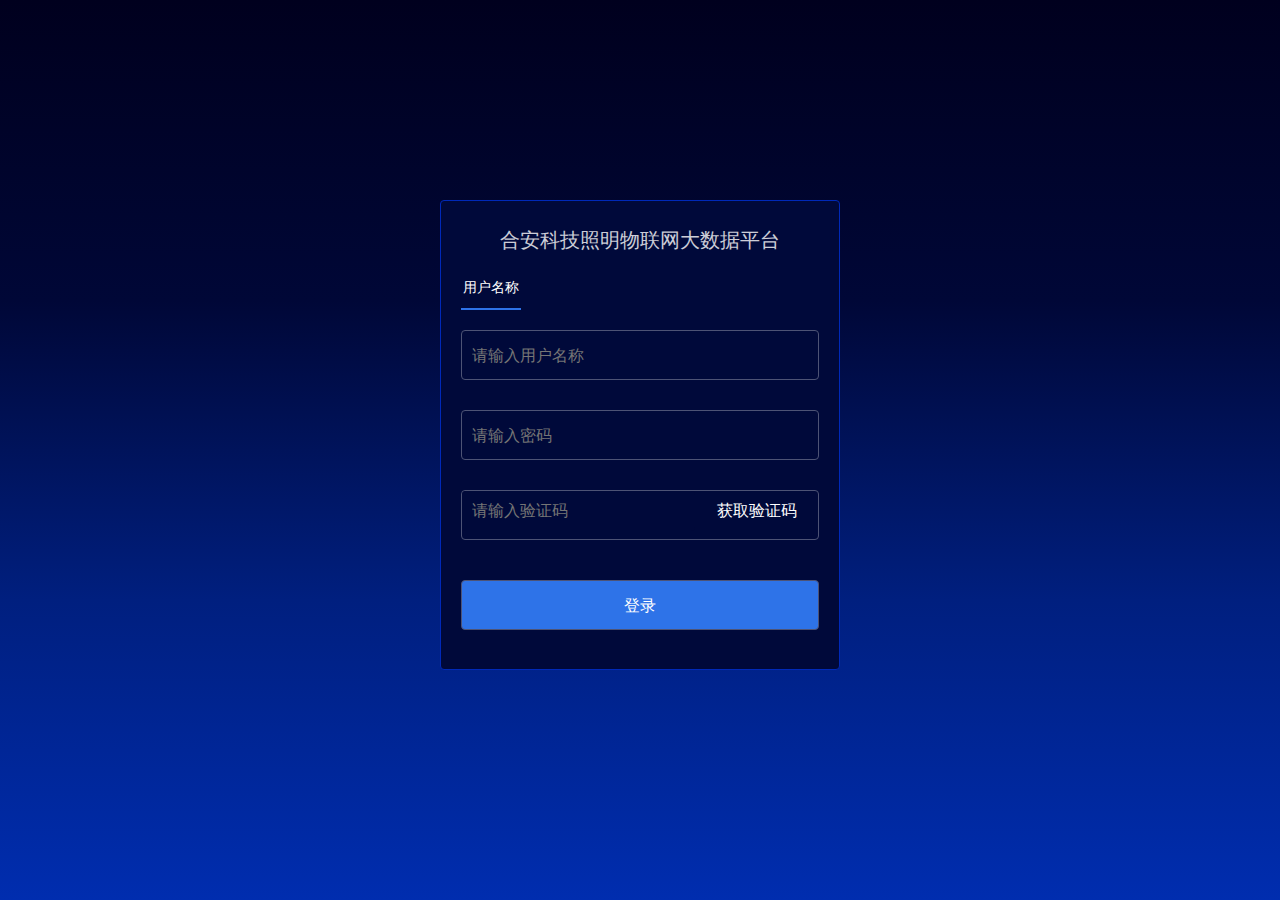
<file: login/index.html>
<!DOCTYPE html><html><head><meta charset=utf-8><meta name=viewport content="width=device-width,initial-scale=1"><title>合安科技</title><script src="https://webapi.amap.com/maps?v=1.4.8&key=330b58dfa15237a87ab802f510961f73"></script><script src=https://webapi.amap.com/ui/1.0/main.js></script><link href=./static/css/app.436757568f7ff5d9f624dd6baf7a2ff1.css rel=stylesheet></head><body><div id=app></div><script type=text/javascript src=./static/js/manifest.a8feca834d698fa66148.js></script><script type=text/javascript src=./static/js/ant.a2596aae2c313c03ad1b.js></script><script type=text/javascript src=./static/js/vendor.465531f4990abf31fb03.js></script><script type=text/javascript src=./static/js/app.82d3b5539ad01ea4ec67.js></script></body></html>
</file>
